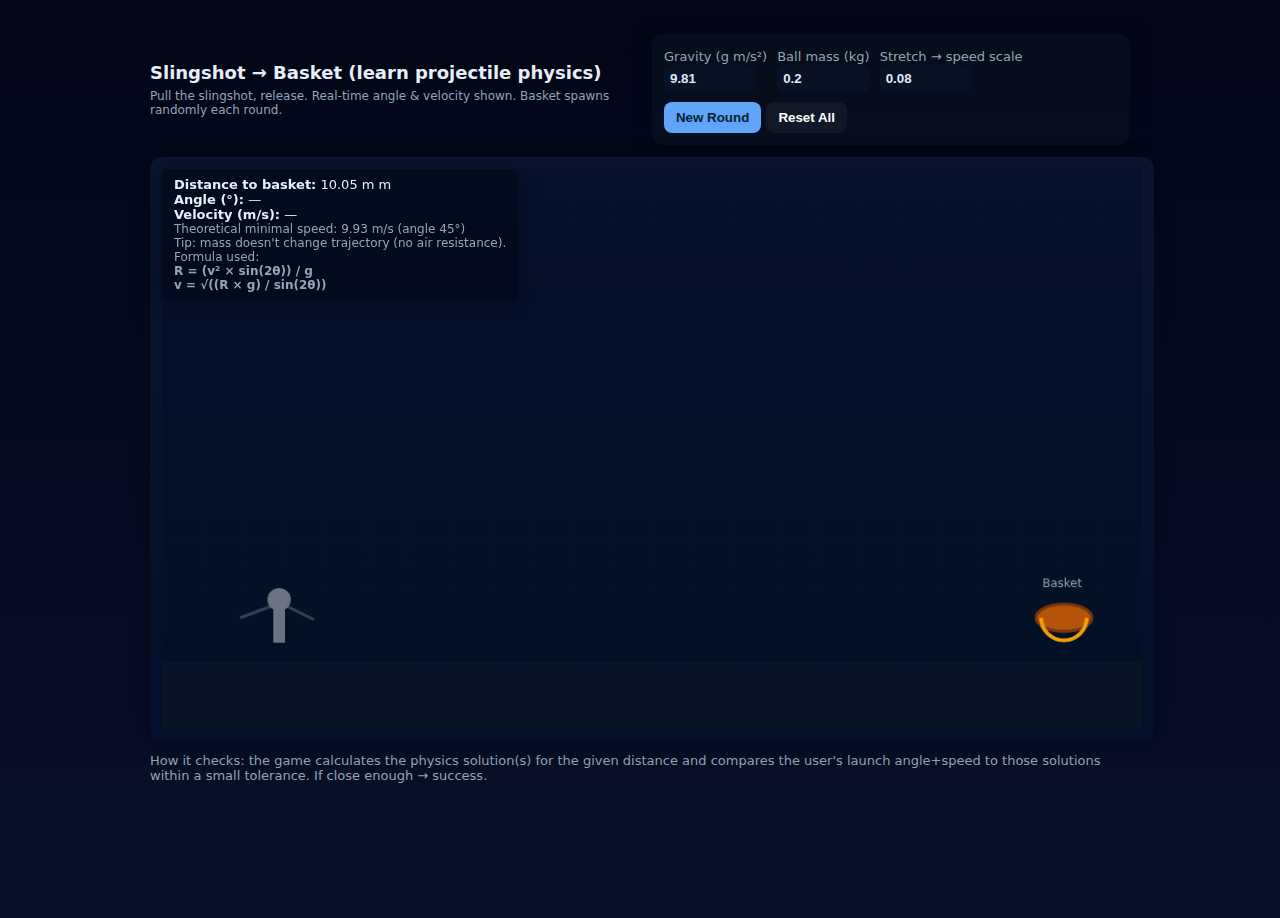
<file: simulation.html>
<!doctype html>
<html lang="en">

<head>
    <meta charset="utf-8" />
    <meta name="viewport" content="width=device-width,initial-scale=1" />
    <title>Slingshot Basket Physics Game</title>
    <style>
        :root {
            --bg: #0f172a;
            --panel: #0b1220;
            --accent: #60a5fa;
            --muted: #94a3b8;
            --success: #10b981;
            --danger: #ef4444;
        }

        html,
        body {
            height: 100%;
            margin: 0;
            font-family: Inter, system-ui, Arial;
            background: linear-gradient(180deg, #020617 0%, #081028 100%);
            color: #e6eef8;
        }

        .wrap {
            max-width: 980px;
            margin: 18px auto;
            padding: 16px;
        }

        .top {
            display: flex;
            gap: 12px;
            align-items: center;
            justify-content: space-between;
        }

        h1 {
            font-size: 18px;
            margin: 0 0 6px 0;
        }

        .panel {
            background: rgba(10, 18, 30, 0.6);
            border-radius: 10px;
            padding: 12px;
            box-shadow: 0 4px 18px rgba(2, 6, 23, 0.6);
        }

        .controls {
            display: flex;
            gap: 10px;
            align-items: center;
            flex-wrap: wrap;
        }

        label {
            font-size: 13px;
            color: var(--muted);
        }

        input[type=number] {
            width: 80px;
            padding: 6px;
            border-radius: 6px;
            border: none;
            background: #091225;
            color: #dfe9fb;
            font-weight: 600
        }

        button {
            padding: 8px 12px;
            border-radius: 8px;
            border: none;
            background: var(--accent);
            color: #04202f;
            font-weight: 700;
            cursor: pointer
        }

        button.secondary {
            background: #111827;
            color: #fff
        }

        #game {
            width: 100%;
            height: 560px;
            margin-top: 12px;
            background: linear-gradient(#0b1530, #041029);
            border-radius: 12px;
            overflow: hidden;
            position: relative;
        }

        canvas {
            display: block;
            width: 100%;
            height: 100%;
        }

        .hud {
            position: absolute;
            left: 12px;
            top: 12px;
            background: rgba(2, 6, 23, 0.6);
            padding: 8px 12px;
            border-radius: 8px;
            font-size: 13px;
        }

        .msg {
            position: absolute;
            right: 12px;
            top: 12px;
            padding: 10px 14px;
            border-radius: 8px;
            font-weight: 700;
        }

        .msg.success {
            background: linear-gradient(90deg, #052e1f, #0b4030);
            color: var(--success)
        }

        .msg.fail {
            background: linear-gradient(90deg, #2b0505, #3f0a0a);
            color: var(--danger)
        }

        .small {
            font-size: 12px;
            color: var(--muted)
        }

        .footer {
            margin-top: 12px;
            font-size: 13px;
            color: var(--muted);
        }

        .inline {
            display: inline-flex;
            gap: 8px;
            align-items: center;
        }
    </style>
</head>

<body>
    <div class="wrap">
        <div class="top">
            <div>
                <h1>Slingshot → Basket (learn projectile physics)</h1>
                <div class="small">Pull the slingshot, release. Real-time angle & velocity shown. Basket spawns randomly
                    each round.</div>
            </div>
            <div class="controls panel">
                <div>
                    <label>Gravity (g m/s²)</label><br>
                    <input id="gravity" type="number" step="0.1" value="9.81" />
                </div>
                <div>
                    <label>Ball mass (kg)</label><br>
                    <input id="mass" type="number" step="0.1" value="0.2" />
                </div>
                <div>
                    <label>Stretch → speed scale</label><br>
                    <input id="scale" type="number" step="0.1" value="0.08" />
                </div>
                <div style="align-self:end">
                    <button id="resetBtn">New Round</button>
                    <button class="secondary" id="resetAll">Reset All</button>
                </div>
            </div>
        </div>

        <div id="game" class="panel">
            <canvas id="c"></canvas>
            <div class="hud panel" id="hud">
                <div><strong>Distance to basket:</strong> <span id="dist">—</span> m</div>
                <div><strong>Angle (°):</strong> <span id="angle">—</span></div>
                <div><strong>Velocity (m/s):</strong> <span id="vel">—</span></div>
                <div class="small">Theoretical minimal speed: <span id="vmin">—</span> m/s (angle 45°)</div>
                <div class="small">Tip: mass doesn't change trajectory (no air resistance).</div>
                <div class="small">
                    Formula used: <br>
                    <strong>R = (v² × sin(2θ)) / g</strong><br>
                    <strong>v = √((R × g) / sin(2θ))</strong>
                </div>
            </div>

            <div id="message" class="msg" style="display:none"></div>
        </div>

        <div class="footer small">
            How it checks: the game calculates the physics solution(s) for the given distance and compares the user's
            launch angle+speed to those solutions within a small tolerance. If close enough → success.
        </div>
    </div>

    <script>
        /* -------------------------
           Simple slingshot physics game
           - Canvas handles drawing and physics loop
           - Drag to pull from sling origin. Release to launch.
           - Basket is a circle at the same vertical level (same height).
           - Checks if projectile passes within basket radius near horizontal distance.
           - Uses ideal projectile motion formulas.
           ------------------------- */

        const canvas = document.getElementById('c');
        const ctx = canvas.getContext('2d', { alpha: true });
        let W, H;

        function resize() {
            // keep canvas resolution high
            W = canvas.clientWidth = canvas.parentElement.clientWidth;
            H = canvas.clientHeight = canvas.parentElement.clientHeight;
            canvas.width = Math.floor(W * devicePixelRatio);
            canvas.height = Math.floor(H * devicePixelRatio);
            ctx.setTransform(devicePixelRatio, 0, 0, devicePixelRatio, 0, 0);
        }
        window.addEventListener('resize', resize);
        resize();

        /* Game variables */
        const sling = { x: 120, y: H - 120 }; // will update y on resize
        let basket = { x: 500, y: sling.y, r: 28 }; // pixels
        let dragging = false;
        let dragPos = { x: 0, y: 0 };
        let projectile = null; // {x,y,vx,vy,alive}
        let gravityInput = document.getElementById('gravity');
        let massInput = document.getElementById('mass');
        let scaleInput = document.getElementById('scale');
        const hudDist = document.getElementById('dist');
        const hudAngle = document.getElementById('angle');
        const hudVel = document.getElementById('vel');
        const hudVmin = document.getElementById('vmin');
        const messageEl = document.getElementById('message');

        /* Utility */
        function pxToMeters(px) {
            // define a mapping: 1 meter == 80 pixels roughly (tweakable)
            return px / 80;
        }
        function metersToPx(m) {
            return m * 80;
        }

        /* spawn basket at random horizontal distance (in meters) */
        function newRound() {
            hideMessage();
            projectile = null;
            // choose distance between 4m and 18m
            const dMeters = 4 + Math.random() * 14;
            const px = metersToPx(dMeters);
            // place within canvas width, but ensure it's to the right of sling
            const minX = sling.x + 100;
            const maxX = Math.max(minX + 200, Math.min(W - 80, sling.x + px));
            basket.x = Math.min(maxX, Math.max(minX, sling.x + px));
            basket.y = sling.y;
            basket.r = 26;
            updateHUD();
        }

        /* map current basket distance (m) and compute v_min */
        function updateHUD() {
            const dx = basket.x - sling.x;
            const dMeters = pxToMeters(Math.abs(dx));
            hudDist.textContent = dMeters.toFixed(2) + ' m';
            const g = parseFloat(gravityInput.value) || 9.81;
            const vmin = Math.sqrt(g * dMeters);
            hudVmin.textContent = vmin.toFixed(2);
            // Update live values if dragging or projectile
            if (dragging) {
                const dxs = dragPos.x - sling.x;
                const dys = dragPos.y - sling.y;
                const angleRad = Math.atan2(-dys, dxs); // up is negative y
                const angleDeg = angleRad * 180 / Math.PI;
                const stretch = Math.hypot(dxs, dys);
                const v = Math.max(0, stretch * parseFloat(scaleInput.value));
                hudAngle.textContent = angleDeg.toFixed(1);
                hudVel.textContent = v.toFixed(2);
            } else if (projectile) {
                const vx = projectile.vx;
                const vy = projectile.vy;
                const v = Math.hypot(vx, vy);
                const angleDeg = Math.atan2(-vy, vx) * 180 / Math.PI;
                hudAngle.textContent = angleDeg.toFixed(1);
                hudVel.textContent = v.toFixed(2);
            } else {
                hudAngle.textContent = '—';
                hudVel.textContent = '—';
            }
        }

        /* Input handling (mouse + touch) */
        function getPosFromEvent(e) {
            if (e.touches && e.touches[0]) {
                const rect = canvas.getBoundingClientRect();
                return { x: e.touches[0].clientX - rect.left, y: e.touches[0].clientY - rect.top };
            } else {
                const rect = canvas.getBoundingClientRect();
                return { x: e.clientX - rect.left, y: e.clientY - rect.top };
            }
        }

        canvas.addEventListener('mousedown', (e) => {
            const p = getPosFromEvent(e);
            const d = Math.hypot(p.x - sling.x, p.y - sling.y);
            if (d < 80) { dragging = true; dragPos = p; updateHUD(); }
        });
        canvas.addEventListener('mousemove', (e) => {
            if (!dragging) return;
            dragPos = getPosFromEvent(e);
            updateHUD();
        });
        window.addEventListener('mouseup', (e) => {
            if (!dragging) return;
            dragging = false;
            const dx = dragPos.x - sling.x;
            const dy = dragPos.y - sling.y;
            const stretch = Math.hypot(dx, dy);
            const v = Math.max(0, stretch * parseFloat(scaleInput.value)); // m/s in our mock mapping
            // direction: from sling toward opposite of pull (slingshot releases opposite direction)
            const angleRad = Math.atan2(-dy, dx); // up negative
            const vx = v * Math.cos(angleRad);
            const vy = -v * Math.sin(angleRad); // vy positive down in canvas coordinates, but we store vy upwards negative
            // create projectile; convert units: we treat vx,vy as m/s in our physics, but canvas positions in px -> convert
            // We'll do time-based physics in meters, then map to px for drawing.
            projectile = {
                x_m: pxToMeters(sling.x),
                y_m: pxToMeters(sling.y),
                vx: vx, // m/s
                vy: vy, // m/s (negative means up)
                alive: true,
                time: 0
            };
            // check if initial values are capable of reaching basket using theoretical formulas
            checkShotSolution(v, angleRad);
        });

        canvas.addEventListener('touchstart', (e) => {
            e.preventDefault();
            const p = getPosFromEvent(e);
            const d = Math.hypot(p.x - sling.x, p.y - sling.y);
            if (d < 80) { dragging = true; dragPos = p; updateHUD(); }
        }, { passive: false });
        canvas.addEventListener('touchmove', (e) => {
            if (!dragging) return;
            e.preventDefault();
            dragPos = getPosFromEvent(e);
            updateHUD();
        }, { passive: false });
        canvas.addEventListener('touchend', (e) => {
            if (!dragging) return;
            dragging = false;
            const dx = dragPos.x - sling.x;
            const dy = dragPos.y - sling.y;
            const stretch = Math.hypot(dx, dy);
            const v = Math.max(0, stretch * parseFloat(scaleInput.value));
            const angleRad = Math.atan2(-dy, dx);
            const vx = v * Math.cos(angleRad);
            const vy = -v * Math.sin(angleRad);
            projectile = {
                x_m: pxToMeters(sling.x),
                y_m: pxToMeters(sling.y),
                vx: vx,
                vy: vy,
                alive: true,
                time: 0
            };
            checkShotSolution(v, angleRad);
        }, { passive: false });

        /* Check user's launch against theory and show message if hits (we also detect collision during sim) */
        function checkShotSolution(userV, userAngleRad) {
            const dx = basket.x - sling.x;
            const dMeters = pxToMeters(Math.abs(dx));
            const g = parseFloat(gravityInput.value) || 9.81;
            // minimal speed for same-height target:
            const vMin = Math.sqrt(g * dMeters);
            // If user speed < vMin -> impossible regardless of angle
            if (userV < vMin - 1e-6) {
                // we won't immediately declare failure; physics simulation will show result
                // but show a hint
                showMessage('Speed too low to reach basket. Try stronger pull.', 'fail', 2000);
            } else {
                // also compute angle solutions for exact hit given user's speed:
                const sin2theta = (g * dMeters) / (userV * userV);
                if (sin2theta > 1) {
                    showMessage('No angle possible with that speed (needs more speed).', 'fail', 2000);
                } else {
                    const twoThetaA = Math.asin(Math.min(1, Math.max(-1, sin2theta)));
                    const thetaA = twoThetaA / 2;
                    const thetaB = (Math.PI / 2) - thetaA; // second solution
                    // Compute degrees
                    const degA = thetaA * 180 / Math.PI;
                    const degB = thetaB * 180 / Math.PI;
                    showMessage(`Two theoretical angles to land at distance: ${degA.toFixed(1)}° or ${degB.toFixed(1)}°.`, 'success', 1800);
                }
            }
        }

        /* Show messages */
        let msgTimeout = null;
        function showMessage(text, kind = 'success', ms = 2200) {
            clearTimeout(msgTimeout);
            messageEl.style.display = 'block';
            messageEl.className = 'msg ' + (kind === 'success' ? 'success' : 'fail');
            messageEl.textContent = text;
            if (ms) msgTimeout = setTimeout(hideMessage, ms);
        }
        function hideMessage() { messageEl.style.display = 'none'; clearTimeout(msgTimeout); msgTimeout = null; }

        /* Restart controls */
        document.getElementById('resetBtn').addEventListener('click', () => newRound());
        document.getElementById('resetAll').addEventListener('click', () => {
            gravityInput.value = 9.81;
            massInput.value = 0.2;
            scaleInput.value = 0.08;
            newRound();
        });

        /* Simulation loop */
        let lastT = performance.now();
        function loop(t) {
            const dt = Math.min(0.05, (t - lastT) / 1000); // seconds, clamp
            lastT = t;
            update(dt);
            draw();
            requestAnimationFrame(loop);
        }
        requestAnimationFrame(loop);

        function update(dt) {
            // adjust sling y in case of resize
            sling.y = H - 110;
            basket.y = sling.y;
            if (projectile && projectile.alive) {
                const g = parseFloat(gravityInput.value) || 9.81;
                projectile.time += dt;
                // integrate motion (meters)
                const t = projectile.time;
                const x_m = projectile.x_m + projectile.vx * t;
                // vy initial is projectile.vy (m/s, negative = up). vertical position: y = y0 + vy*t + 0.5*g*t^2 (down positive)
                const y_m = projectile.y_m + projectile.vy * t + 0.5 * g * t * t;
                projectile.x_m_curr = x_m;
                projectile.y_m_curr = y_m;
                // if it hits the ground (y beyond canvas)
                const ground_m = pxToMeters(H + 200);
                if (metersToPx(y_m) > H + 200 || x_m < -10 || x_m > pxToMeters(W + 200)) {
                    projectile.alive = false;
                    // if not hit basket, show fail and allow restart
                    if (!projectile.hit) {
                        showMessage('Failed — try again.', 'fail');
                    }
                }
                // check collision with basket
                const pxX = metersToPx(x_m);
                const pxY = metersToPx(y_m);
                const dist = Math.hypot(pxX - basket.x, pxY - basket.y);
                if (dist <= basket.r) {
                    projectile.alive = false;
                    projectile.hit = true;
                    showMessage('Congrats — you understood the physics concept!', 'success');
                }
            }
            updateHUD();
        }

        function draw() {
            // clear
            ctx.clearRect(0, 0, W, H);
            // background gradient
            const g = ctx.createLinearGradient(0, 0, 0, H);
            g.addColorStop(0, '#07122b');
            g.addColorStop(1, '#021024');
            ctx.fillStyle = g;
            ctx.fillRect(0, 0, W, H);

            // draw ground
            ctx.fillStyle = '#091426';
            ctx.fillRect(0, sling.y + 40, W, H - (sling.y + 40));

            // draw slingshot base
            ctx.fillStyle = '#6b7280';
            ctx.fillRect(sling.x - 6, sling.y - 20, 12, 40);
            ctx.beginPath();
            ctx.arc(sling.x, sling.y - 25, 12, 0, Math.PI * 2);
            ctx.fill();

            // draw band if dragging or ready
            if (dragging) {
                ctx.strokeStyle = 'rgba(96,165,250,0.9)';
                ctx.lineWidth = 4;
                ctx.beginPath();
                ctx.moveTo(sling.x - 8, sling.y - 18);
                ctx.lineTo(dragPos.x, dragPos.y);
                ctx.lineTo(sling.x + 8, sling.y - 18);
                ctx.stroke();
            } else {
                ctx.strokeStyle = 'rgba(100,116,139,0.5)';
                ctx.lineWidth = 3;
                ctx.beginPath();
                ctx.moveTo(sling.x - 8, sling.y - 18);
                ctx.lineTo(sling.x - 40, sling.y - 6);
                ctx.moveTo(sling.x + 8, sling.y - 18);
                ctx.lineTo(sling.x + 36, sling.y - 4);
                ctx.stroke();
            }

            // draw basket
            ctx.fillStyle = '#b45309';
            ctx.beginPath();
            ctx.ellipse(basket.x, basket.y - 6, basket.r * 1.1, basket.r * 0.55, 0, 0, Math.PI * 2);
            ctx.fill();
            ctx.strokeStyle = '#78350f';
            ctx.lineWidth = 3;
            ctx.beginPath();
            ctx.ellipse(basket.x, basket.y - 6, basket.r * 1.1, basket.r * 0.55, 0, 0, Math.PI * 2);
            ctx.stroke();
            // rim
            ctx.strokeStyle = '#f59e0b';
            ctx.lineWidth = 4;
            ctx.beginPath();
            ctx.arc(basket.x, basket.y - 6, basket.r * 0.9, 0, Math.PI, false);
            ctx.stroke();

            // draw distance marker
            ctx.fillStyle = '#94a3b8';
            ctx.font = '12px system-ui';
            ctx.fillText('Basket', basket.x - 22, basket.y - basket.r - 12);

            // draw projectile
            if (projectile) {
                const pxX = metersToPx(projectile.x_m_curr || projectile.x_m);
                const pxY = metersToPx(projectile.y_m_curr || projectile.y_m);
                ctx.beginPath();
                ctx.fillStyle = '#60a5fa';
                ctx.arc(pxX, pxY, 8, 0, Math.PI * 2);
                ctx.fill();
                ctx.strokeStyle = '#04202f';
                ctx.lineWidth = 1.5;
                ctx.stroke();
            }

            // draw drag preview trajectory (optional)
            // if (dragging) {
            //     drawPreviewTrajectory();
            // }
        }

        /* Draw predicted trajectory using current drag values */
        function drawPreviewTrajectory() {
            const dx = dragPos.x - sling.x;
            const dy = dragPos.y - sling.y;
            const stretch = Math.hypot(dx, dy);
            const v = Math.max(0, stretch * parseFloat(scaleInput.value));
            const angleRad = Math.atan2(-dy, dx);
            const g = parseFloat(gravityInput.value) || 9.81;
            ctx.strokeStyle = 'rgba(96,165,250,0.6)';
            ctx.lineWidth = 1.8;
            ctx.beginPath();
            const steps = 60;
            for (let i = 0; i < steps; i++) {
                const t = i * 0.05;
                const x_m = pxToMeters(sling.x) + v * Math.cos(angleRad) * t;
                const y_m = pxToMeters(sling.y) + (-v * Math.sin(angleRad)) * t + 0.5 * g * t * t;
                const pxX = metersToPx(x_m);
                const pxY = metersToPx(y_m);
                if (i === 0) ctx.moveTo(pxX, pxY);
                else ctx.lineTo(pxX, pxY);
            }
            ctx.stroke();
        }

        /* init positions and round */
        function init() {
            sling.y = H - 110;
            basket.y = sling.y;
            newRound();
        }
        init();

    </script>
</body>

</html>
</file>
